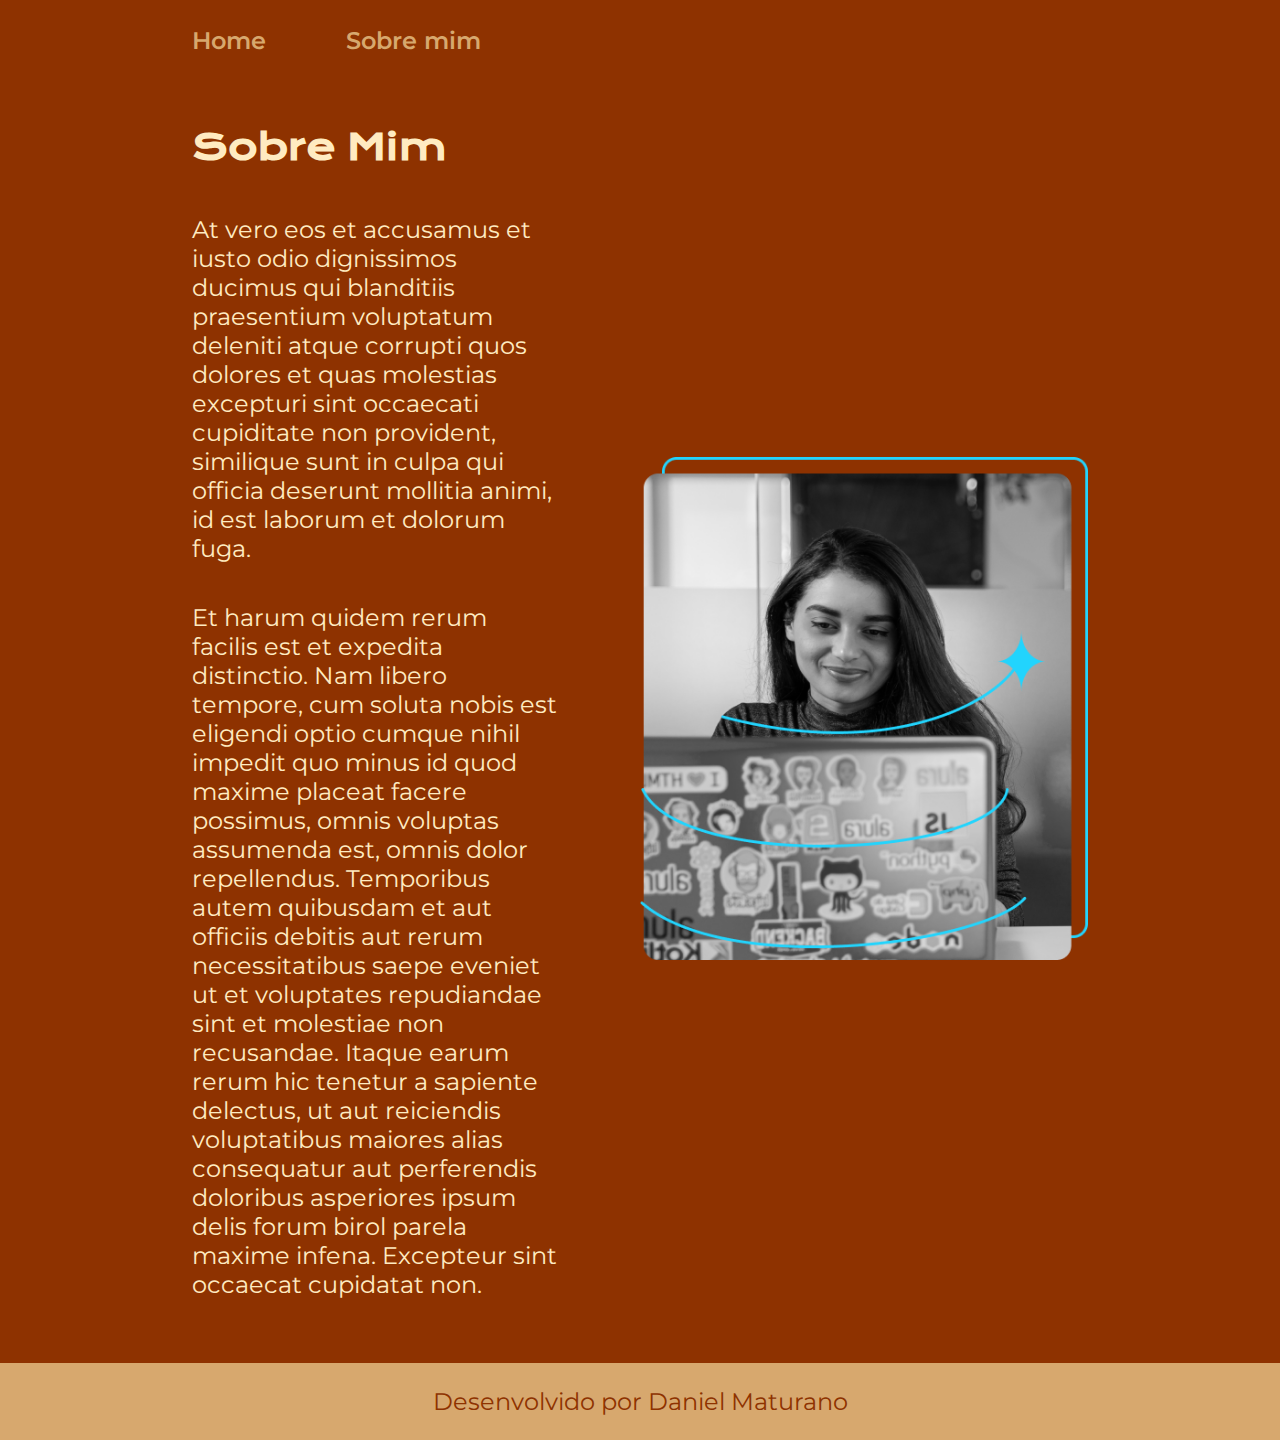
<file: about.html>
<!DOCTYPE html>
<html lang="pt-br">
<head>
    <meta charset="UTF-8">
    <meta http-equiv="X-UA-Compatible" content="IE=edge">
    <meta name="viewport" content="width=device-width, initial-scale=1.0">
    <link rel="stylesheet" href="./css/index.style.css" type="text/css">
    <title>Sobre Min</title>
</head>
<body>
    <header class="header">
        <nav class="header_menu">
            <a class="header_menu_link" href="./index.html">Home</a>
            <a class="header_menu_link" href="./about.html">Sobre mim</a>
        </nav>
    </header>
    <main class="apresentacao">
        <section class="apresentacao_conteudo">
            <h1 class="apresentacao_conteudo_titulo">Sobre Mim</h1>
            <p class="apresentacao_conteudo_texto">At vero eos et accusamus et iusto odio dignissimos ducimus qui blanditiis praesentium voluptatum deleniti atque corrupti quos dolores et quas molestias excepturi sint occaecati cupiditate non provident, similique sunt in culpa qui officia deserunt mollitia animi, id est laborum et dolorum fuga.</p>
            <p class="apresentacao_conteudo_texto">Et harum quidem rerum facilis est et expedita distinctio. Nam libero tempore, cum soluta nobis est eligendi optio cumque nihil impedit quo minus id quod maxime placeat facere possimus, omnis voluptas assumenda est, omnis dolor repellendus. Temporibus autem quibusdam et aut officiis debitis aut rerum necessitatibus saepe eveniet ut et voluptates repudiandae sint et molestiae non recusandae. Itaque earum rerum hic tenetur a sapiente delectus, ut aut reiciendis voluptatibus maiores alias consequatur aut perferendis doloribus asperiores ipsum delis forum birol parela maxime infena. Excepteur sint occaecat cupidatat non.</p>
        </section>
        <img class="apresentacao_imagem" src="./img/Imagem.png" alt="Easter egg">
    </main>
    <footer class="footer">
        <p>Desenvolvido por Daniel Maturano</p>
    </footer>
</body>
</html>
</file>
<file: css/index.style.css>
@import url('https://fonts.googleapis.com/css2?family=Krona+One&family=Montserrat:wght@400;600&display=swap');

:root {
    --cor-principal: #8E3200;
    --cor-secundaria: #FFEBC1;
    --cor-terciaria: #D7A86E;
    --cor-hover: #A64B2A;

    --fonte-principal: 'Krona one', sans-serif;
    --fonte-secundaria: 'Montserrat', sans-serif;
}

* {
    margin: 0;
    padding: 0;
}


body {
    box-sizing: border-box;
    background-color: var(--cor-principal);
    color: var(--cor-secundaria);
}

.header {
    padding: 2% 0 0 15%;
}

.header_menu {
    display: flex;
    gap: 80px;
}

.header_menu_link {
    color: var(--cor-terciaria);
    font-family: var(--fonte-secundaria);
    font-size: 1.5rem;
    font-weight: 600;
    text-decoration: none;
}

.apresentacao {
    display: flex;
    align-items: center;
    justify-content: space-between;
    padding: 5% 15%;
    gap: 82px;
}

.apresentacao_conteudo {
    width: 50%;
    display: flex;
    flex-direction: column;
    gap: 40px;
}

.apresentacao_conteudo_titulo {
    font-size: 2.25rem;
    font-family: var(--fonte-principal);
    line-height: 56px;
}

.titulo-destaque {
    color: var(--cor-terciaria);
}

.apresentacao_conteudo_texto {
    font-size: 1.5rem;    
    font-family: var(--fonte-secundaria);
}

.apresentacao_conteudo_links {
    display: flex;
    flex-direction: column;
    align-items: center;
    gap: 32px;
}

.apresentacao_conteudo_links_subtitulo {
    font-family: var(--fonte-principal);
    font-weight: 400;
    font-size: 1.5rem;
}

.apresentacao_conteudo_links_link {
    display: flex;
    justify-content: center;
    gap: 16px;
    width: 50%;
    text-align: center;
    padding: 21.5px 0px;
    border: 2px solid var(--cor-terciaria);
    border-radius: 8px;
    font-size: 1.5rem;
    text-decoration: none;
    color: #F6F6F6; 
    font-family: var(--fonte-secundaria);
    font-weight: 600;
}

.apresentacao_conteudo_links_link:hover {
    background-color: var(--cor-hover);
}

.apresentacao_imagem {
    width: 50%;
}

.footer {
    padding: 24px;
    color: var(--cor-principal);
    background-color: var(--cor-terciaria);
    text-align: center;
    font-family: var(--fonte-secundaria);
    font-size: 1.5rem;
    font-weight: 400;
}

@media (max-width: 1200px) {
    .header {
        padding: 10%;

    }
    
    .header_menu {
        justify-content: center;
    }

    .apresentacao {
        flex-direction: column-reverse;
        padding: 5%;
    }

    .apresentacao_conteudo {
        width: auto;
    }
}
</file>
